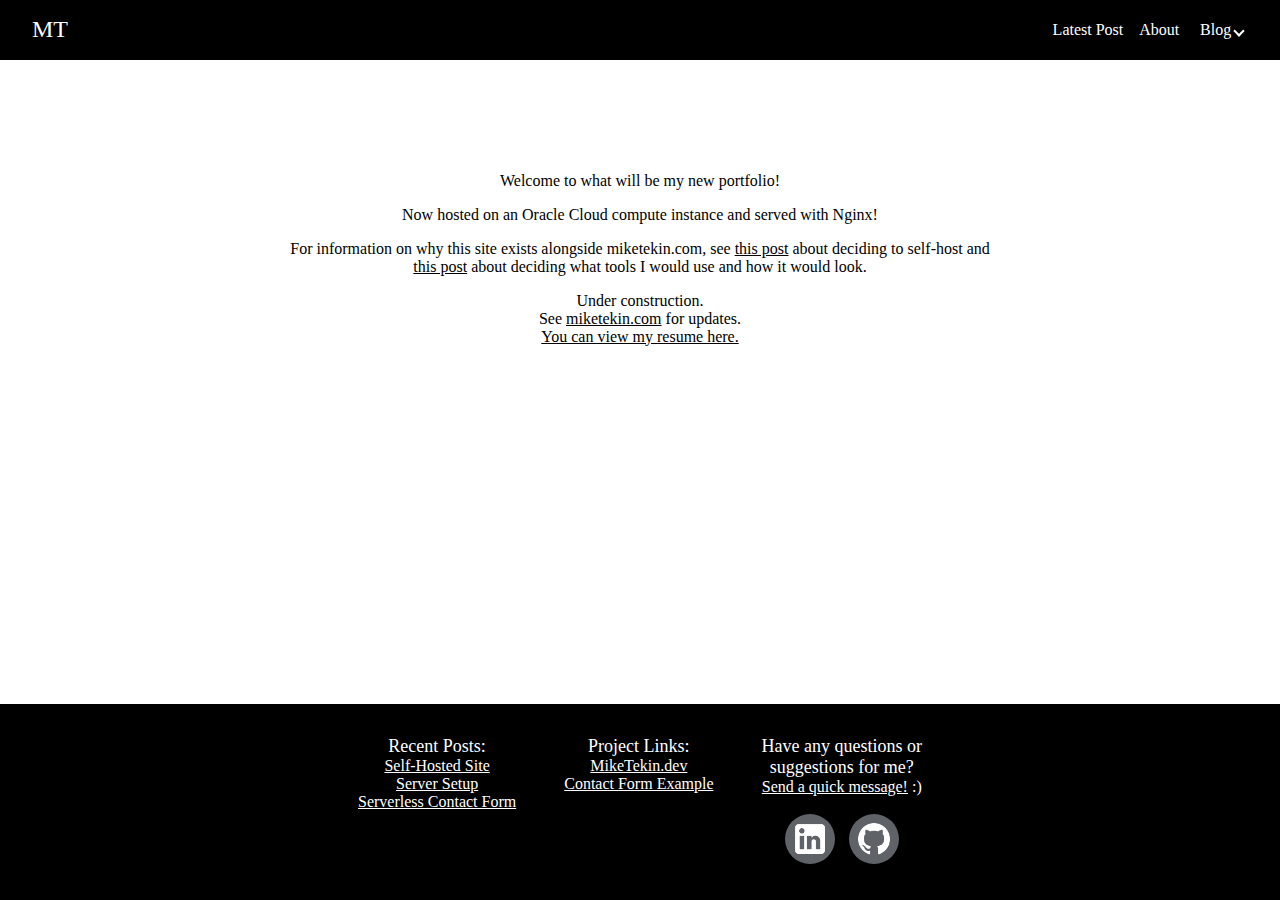
<file: index.html>
<!DOCTYPE html>
<html lang="en">
<head>
    <meta charset="UTF-8">
    <meta http-equiv="X-UA-Compatible" content="IE=edge">
    <meta name="description" content="See Mike Tekin's developer portfolio">
    <meta name="viewport" content="width=device-width, initial-scale=1.0">
    <title>Mike's self-hosted site</title>
    <link rel="icon" type="image/png" href="./images/icon.png">
    <link rel="stylesheet" href="./styles/index.css">
    <script src="./components/header.js" type="text/javascript" defer></script>
    <script src="./components/footer.js" type="text/javascript" defer></script>
</head>
<body>
    <header-component></header-component>
    <main style="text-align:center;">
        <p>Welcome to what will be my new portfolio!</p>
        <p>Now hosted on an Oracle Cloud compute instance and served with Nginx!</p>
        <p>For information on why this site exists alongside miketekin.com, see <a href="https://www.miketekin.com/blog/2022/november/home-server-setup" style="color: black;">this post</a> about deciding to self-host and <a href="https://www.miketekin.com/blog/2022/december/site-development">this post</a> about deciding what tools I would use and how it would look.</p>
        <p>Under construction. <br /> 
            See <a href="https://www.miketekin.com" style="color: black;">miketekin.com</a> for updates. <br /> 
            <a href="https://drive.google.com/file/d/1OuDgjVmcidfx4pirQCaJzZf-hj7U_zpf/view?usp=sharing" style="color: black;">You can view my resume here.</a></p>    
        <br />
        <br />
        <br />
    </main>
    <footer-component></footer-component>
</body>
</html>
</file>
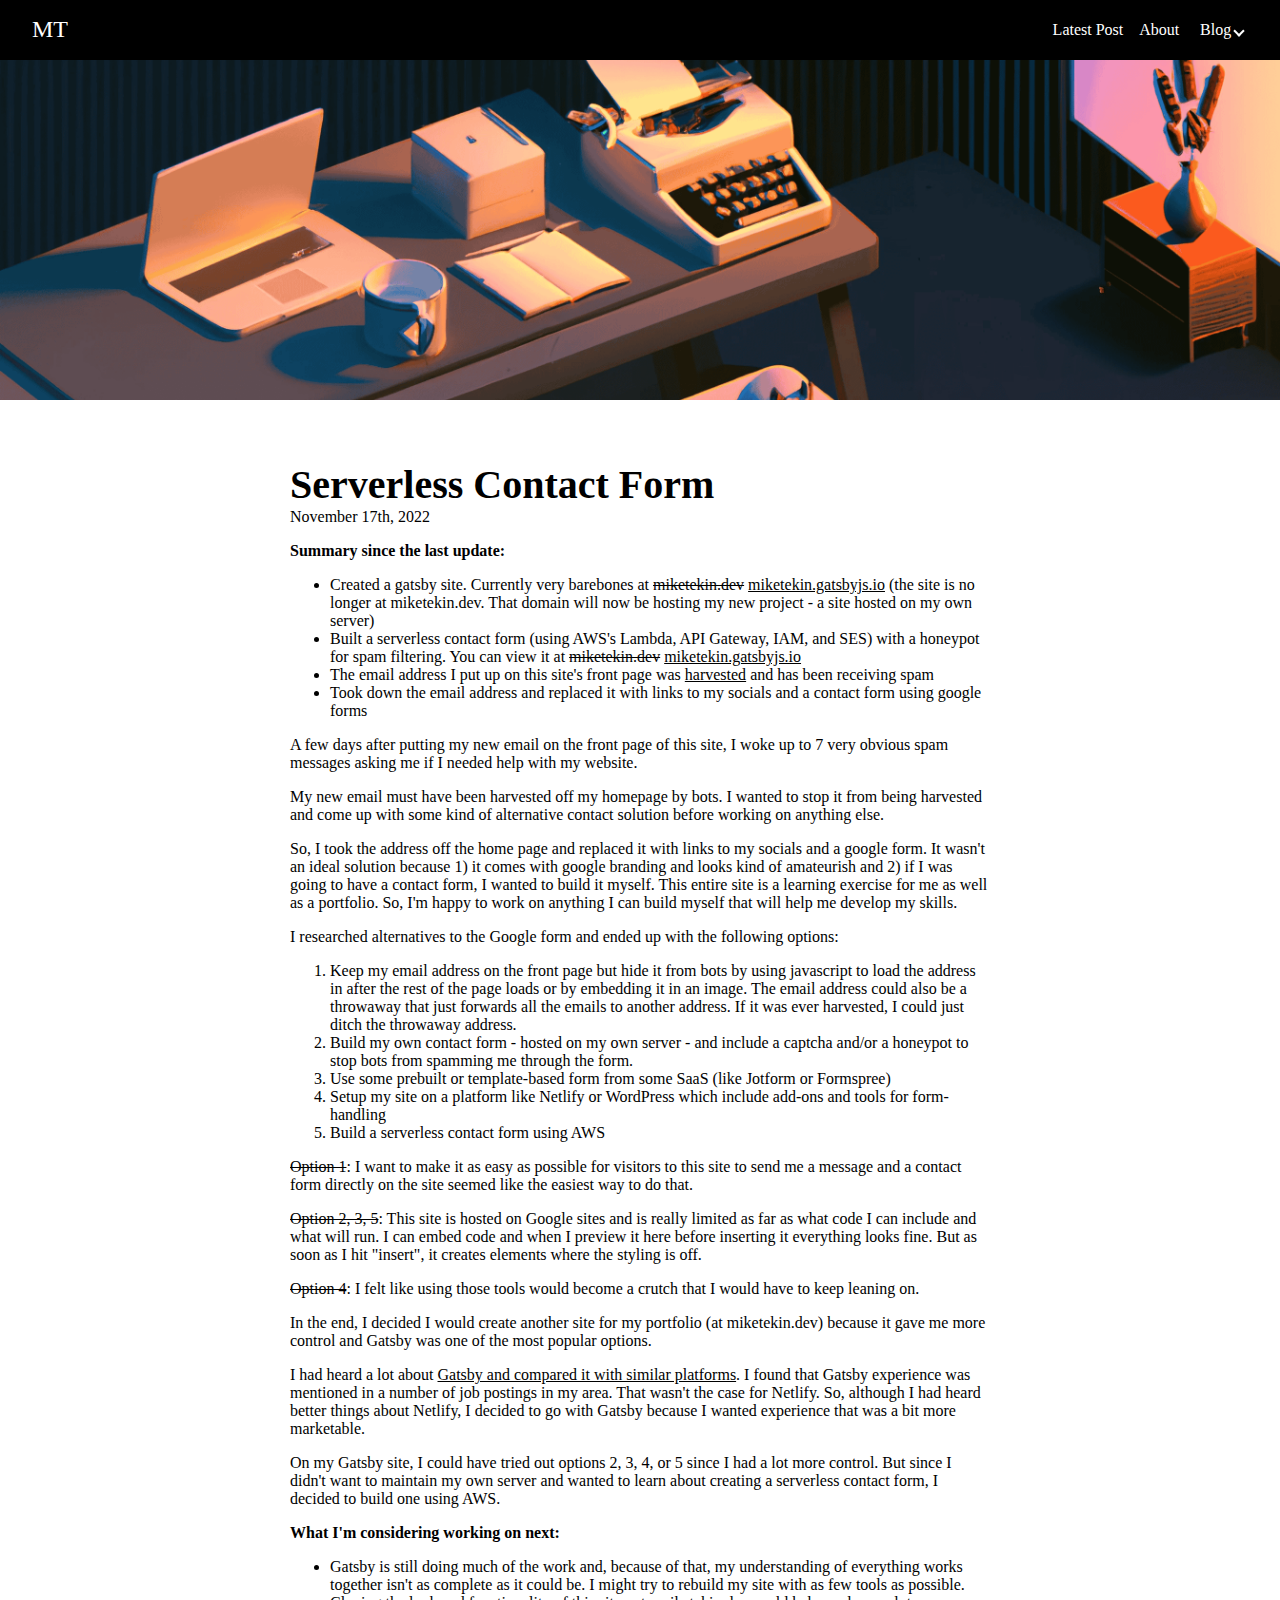
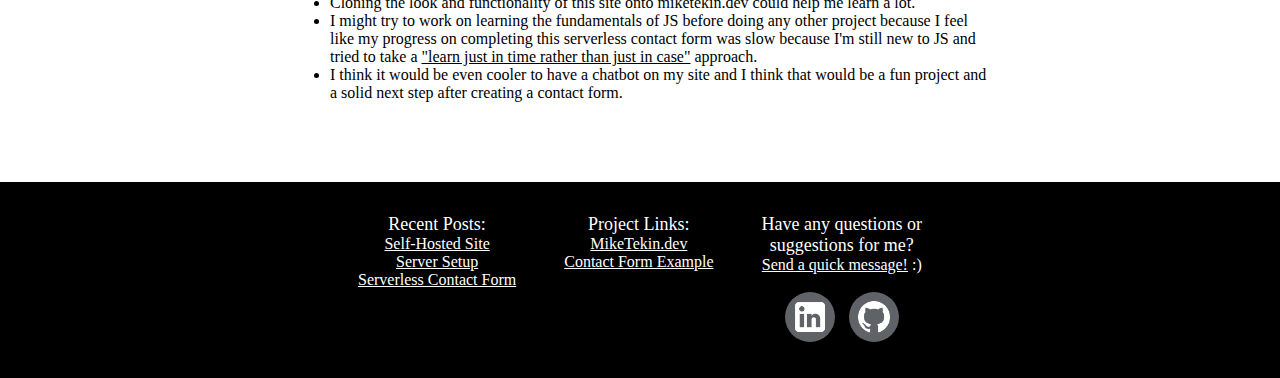
<file: blog/contact-form.html>
<!DOCTYPE html>
<html lang="en">
<head>
    <meta charset="UTF-8">
    <meta http-equiv="X-UA-Compatible" content="IE=edge">
    <meta name="description" content="See my latest blog post detailing recent work for my portfolio.">
    <meta name="viewport" content="width=device-width, initial-scale=1.0">
    <title>Serverless Contact Form</title>
    <link rel="stylesheet" href="../styles/article.css">
    <script src="../components/header.js" type="text/javascript" defer></script>
    <script src="../components/footer.js" type="text/javascript" defer></script>
</head>
<body>
    <header-component></header-component>
    <a href="https://labs.openai.com/sc/wbmnUqXm1LeNjXaRxtdDrMrf">
        <img src="../images/simple-table-small.png" title="Image created with Dall-e 2" 
        aria-label="AI digital art of a small sidelit room with an office desk, a cat on a stool, and a vase on a table."
        style="
        object-fit: cover;
        max-height: 340px;
        width: 100%;
        "/>
    </a>
    <main style="padding: 2rem; margin-top: 2%;">
        <h2>Serverless Contact Form</h2>
        <span class="date">November 17th, 2022</span>
        <p>
            <h3>Summary since the last update:</h3>
            <ul>
                <li>Created a gatsby site. Currently very barebones at <s>miketekin.dev</s> <a href="https://miketekin.gatsbyjs.io/">miketekin.gatsbyjs.io</a> (the site is no longer at miketekin.dev. That domain will now be hosting my new project - a site hosted on my own server)</li>
                <li>Built a serverless contact form (using AWS's Lambda, API Gateway, IAM, and SES) with a honeypot for spam filtering. You can view it at <s>miketekin.dev</s> <a href="https://miketekin.gatsbyjs.io/">miketekin.gatsbyjs.io</a></li>
                <li>The email address I put up on this site's front page was <a href="https://www.ionos.com/digitalguide/e-mail/e-mail-security/protecting-your-email-address-how-to-do-it/">harvested</a> and has been receiving spam</li>
                <li>Took down the email address and replaced it with links to my socials and a contact form using google forms</li>
            </ul>
        </p>
        <p>
            A few days after putting my new email on the front page of this site, I woke up to 7 very obvious spam messages asking me if I needed help with my website.
        </p>
        <p>
            My new email must have been harvested off my homepage by bots. I wanted to stop it from being harvested and come up with some kind of alternative contact solution before working on anything else.
        </p>
        <p>
            So, I took the address off the home page and replaced it with links to my socials and a google form. It wasn't an ideal solution because 1) it comes with google branding and looks kind of amateurish and 2) if I was going to have a contact form, I wanted to build it myself. This entire site is a learning exercise for me as well as a portfolio. So, I'm happy to work on anything I can build myself that will help me develop my skills.
        </p>
        <p>
            I researched alternatives to the Google form and ended up with the following options:
        </p>
        <p>
            <ol>
                <li>Keep my email address on the front page but hide it from bots by using javascript to load the address in after the rest of the page loads or by embedding it in an image. The email address could also be a throwaway that just forwards all the emails to another address. If it was ever harvested, I could just ditch the throwaway address.</li>
                <li>Build my own contact form - hosted on my own server - and include a captcha and/or a honeypot to stop bots from spamming me through the form.</li>
                <li>Use some prebuilt or template-based form from some SaaS (like Jotform or Formspree)</li>
                <li>Setup my site on a platform like Netlify or WordPress which include add-ons and tools for form-handling</li>
                <li>Build a serverless contact form using AWS</li>
            </ol>
        </p>
        <p>
            <s>Option 1</s>: I want to make it as easy as possible for visitors to this site to send me a message and a contact form directly on the site seemed like the easiest way to do that.
        </p>
        <p>
            <s>Option 2, 3, 5</s>: This site is hosted on Google sites and is really limited as far as what code I can include and what will run. I can embed code and when I preview it here before inserting it everything looks fine. But as soon as I hit "insert", it creates elements where the styling is off.
        </p>
        <p>
            <s>Option 4</s>: I felt like using those tools would become a crutch that I would have to keep leaning on.
        </p>
        <p>
            In the end, I decided I would create another site for my portfolio (at miketekin.dev) because it gave me more control and Gatsby was one of the most popular options.
        </p>
        <p>
            I had heard a lot about <a href="https://jamstack.org/generators/">Gatsby and compared it with similar platforms</a>. I found that Gatsby experience was mentioned in a number of job postings in my area. That wasn't the case for Netlify. So, although I had heard better things about Netlify, I decided to go with Gatsby because I wanted experience that was a bit more marketable. 
        </p>
        <p>
            On my Gatsby site, I could have tried out options 2, 3, 4, or 5 since I had a lot more control. But since I didn't want to maintain my own server and wanted to learn about creating a serverless contact form, I decided to build one using AWS.
        </p>
        <p>
            <h3>What I'm considering working on next:</h3>
            <ul>
                <li>Gatsby is still doing much of the work and, because of that, my understanding of everything works together isn't as complete as it could be. I might try to rebuild my site with as few tools as possible.</li>
                <li>Cloning the look and functionality of this site onto miketekin.dev could help me learn a lot.</li>
                <li>I might try to work on learning the fundamentals of JS before doing any other project because I feel like my progress on completing this serverless contact form was slow because I'm still new to JS and tried to take a <a href="https://lifehacker.com/learning-just-in-case-versus-just-in-time-5486247">"learn just in time rather than just in case"</a> approach.</li>
                <li>I think it would be even cooler to have a chatbot on my site and I think that would be a fun project and a solid next step after creating a contact form.</li>
            </ul>
        </p>
    </main>
    <footer-component></footer-component>
</body>
</html>
</file>
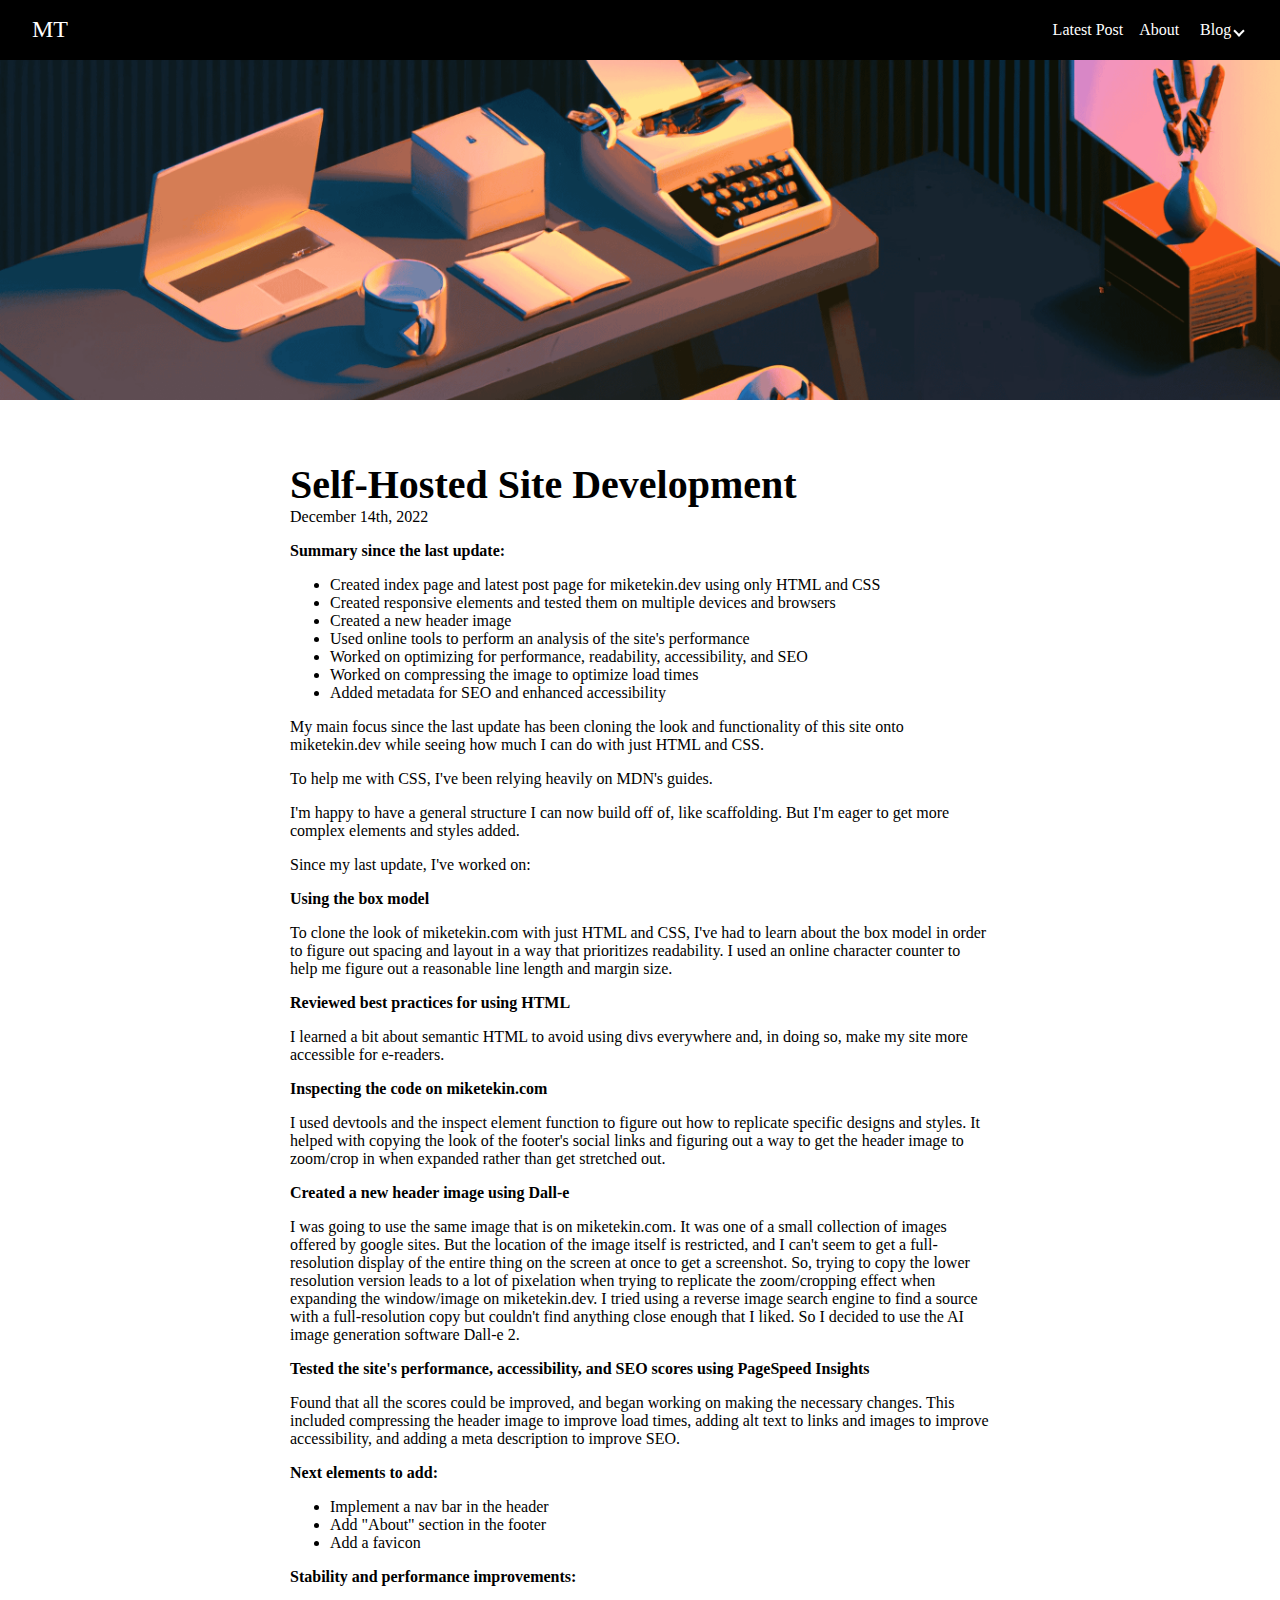
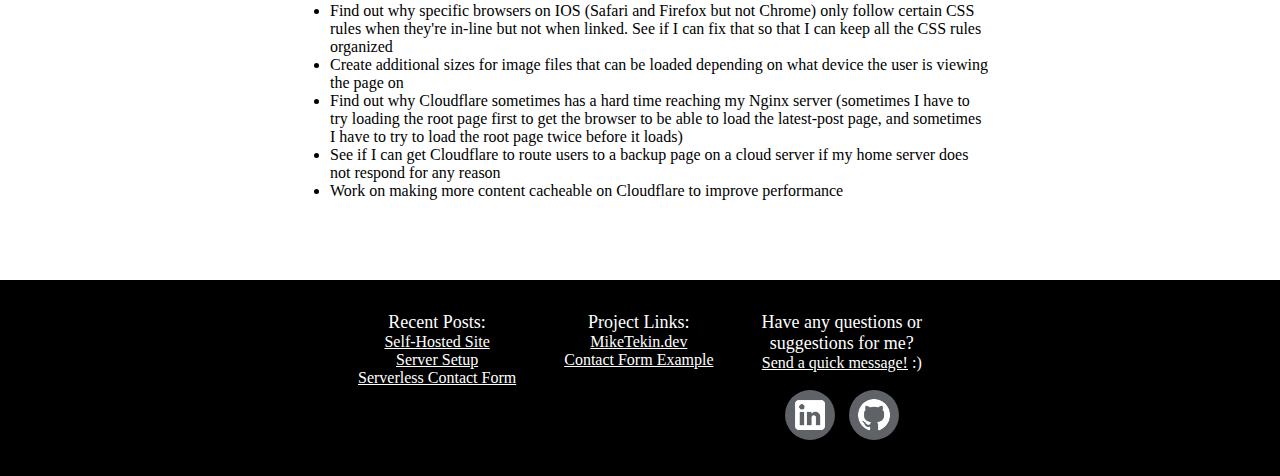
<file: blog/latest-post.html>
<!DOCTYPE html>
<html lang="en">
<head>
    <meta charset="UTF-8">
    <meta http-equiv="X-UA-Compatible" content="IE=edge">
    <meta name="description" content="See my latest blog post detailing recent work for my portfolio.">
    <meta name="viewport" content="width=device-width, initial-scale=1.0">
    <title>Latest Post</title>
    <link rel="stylesheet" href="../styles/article.css">
    <script src="../components/header.js" type="text/javascript" defer></script>
    <script src="../components/footer.js" type="text/javascript" defer></script>
</head>
<body>
    <header-component></header-component>
    <a href="https://labs.openai.com/sc/wbmnUqXm1LeNjXaRxtdDrMrf">
        <img src="../images/simple-table-small.png" title="Image created with Dall-e 2" 
        aria-label="AI digital art of a small sidelit room with an office desk, a cat on a stool, and a vase on a table."
        style="
        object-fit: cover;
        max-height: 340px;
        width: 100%;
        "/>
    </a>
    <main style="padding: 2rem; margin-top: 2%;">
        <h2>Self-Hosted Site Development</h2>
        <span class="date">December 14th, 2022</span>
        <p>
            <h3>Summary since the last update:</h3>
            <ul>
                <li>Created index page and latest post page for miketekin.dev using only HTML and CSS</li>
                <li>Created responsive elements and tested them on multiple devices and browsers</li>
                <li>Created a new header image</li>
                <li>Used online tools to perform an analysis of the site's performance</li>
                <li>Worked on optimizing for performance, readability, accessibility, and SEO</li>
                <li>Worked on compressing the image to optimize load times</li>
                <li>Added metadata for SEO and enhanced accessibility</li>
            </ul>
        </p>
        <p>
            My main focus since the last update has been cloning the look and functionality of this site onto miketekin.dev while seeing how much I can do with just HTML and CSS.        </p>
        <p>
            To help me with CSS, I've been relying heavily on MDN's guides.
        </p>
        <p>
            I'm happy to have a general structure I can now build off of, like scaffolding. But I'm eager to get more complex elements and styles added.
        </p>
        <p>
            Since my last update, I've worked on:
        </p>
        <p>
            <h3>Using the box model</h3>
        </p>
        <p>
            To clone the look of miketekin.com with just HTML and CSS, I've had to learn about the box model in order to figure out spacing and layout in a way that prioritizes readability. I used an online character counter to help me figure out a reasonable line length and margin size.
        </p>
        <p>
            <h3>Reviewed best practices for using HTML</h3>
        </p>
        <p>
            I learned a bit about semantic HTML to avoid using divs everywhere and, in doing so, make my site more accessible for e-readers.
        </p>

        <p>
            <h3>Inspecting the code on miketekin.com</h3>
        </p>
        <p>
            I used devtools and the inspect element function to figure out how to replicate specific designs and styles. It helped with copying the look of the footer's social links and figuring out a way to get the header image to zoom/crop in when expanded rather than get stretched out.
        </p>
        <p>
            <h3>Created a new header image using Dall-e</h3>
        </p>
        <p>
            I was going to use the same image that is on miketekin.com. It was one of a small collection of images offered by google sites. But the location of the image itself is restricted, and I can't seem to get a full-resolution display of the entire thing on the screen at once to get a screenshot. So, trying to copy the lower resolution version leads to a lot of pixelation when trying to replicate the zoom/cropping effect when expanding the window/image on miketekin.dev. I tried using a reverse image search engine to find a source with a full-resolution copy but couldn't find anything close enough that I liked. So I decided to use the AI image generation software Dall-e 2.
        </p>
        <p>
            <h3>Tested the site's performance, accessibility, and SEO scores using PageSpeed Insights</h3>
        </p>
        <p>
            Found that all the scores could be improved, and began working on making the necessary changes. This included compressing the header image to improve load times, adding alt text to links and images to improve accessibility, and adding a meta description to improve SEO.
        </p>
        <p>
            <h3>Next elements to add:</h3>
            <ul>
                <li>
                    Implement a nav bar in the header
                </li>
                <li>
                    Add "About" section in the footer
                </li>
                <li>
                    Add a favicon
                </li>
            </ul>
            <h3>Stability and performance improvements:</h3>
            <ul>
                <li>
                    Find out why specific browsers on IOS (Safari and Firefox but not Chrome) only follow certain CSS rules when they're in-line but not when linked. See if I can fix that so that I can keep all the CSS rules organized
                </li>
                <li>
                    Create additional sizes for image files that can be loaded depending on what device the user is viewing the page on
                </li>
                <li>
                    Find out why Cloudflare sometimes has a hard time reaching my Nginx server (sometimes I have to try loading the root page first to get the browser to be able to load the latest-post page, and sometimes I have to try to load the root page twice before it loads)
                </li>
                <li>
                    See if I can get Cloudflare to route users to a backup page on a cloud server if my home server does not respond for any reason
                </li>
                <li>
                    Work on making more content cacheable on Cloudflare to improve performance
                </li>
            </ul>
        </p>
    </main>
    <footer-component></footer-component>
</body>
</html>
</file>
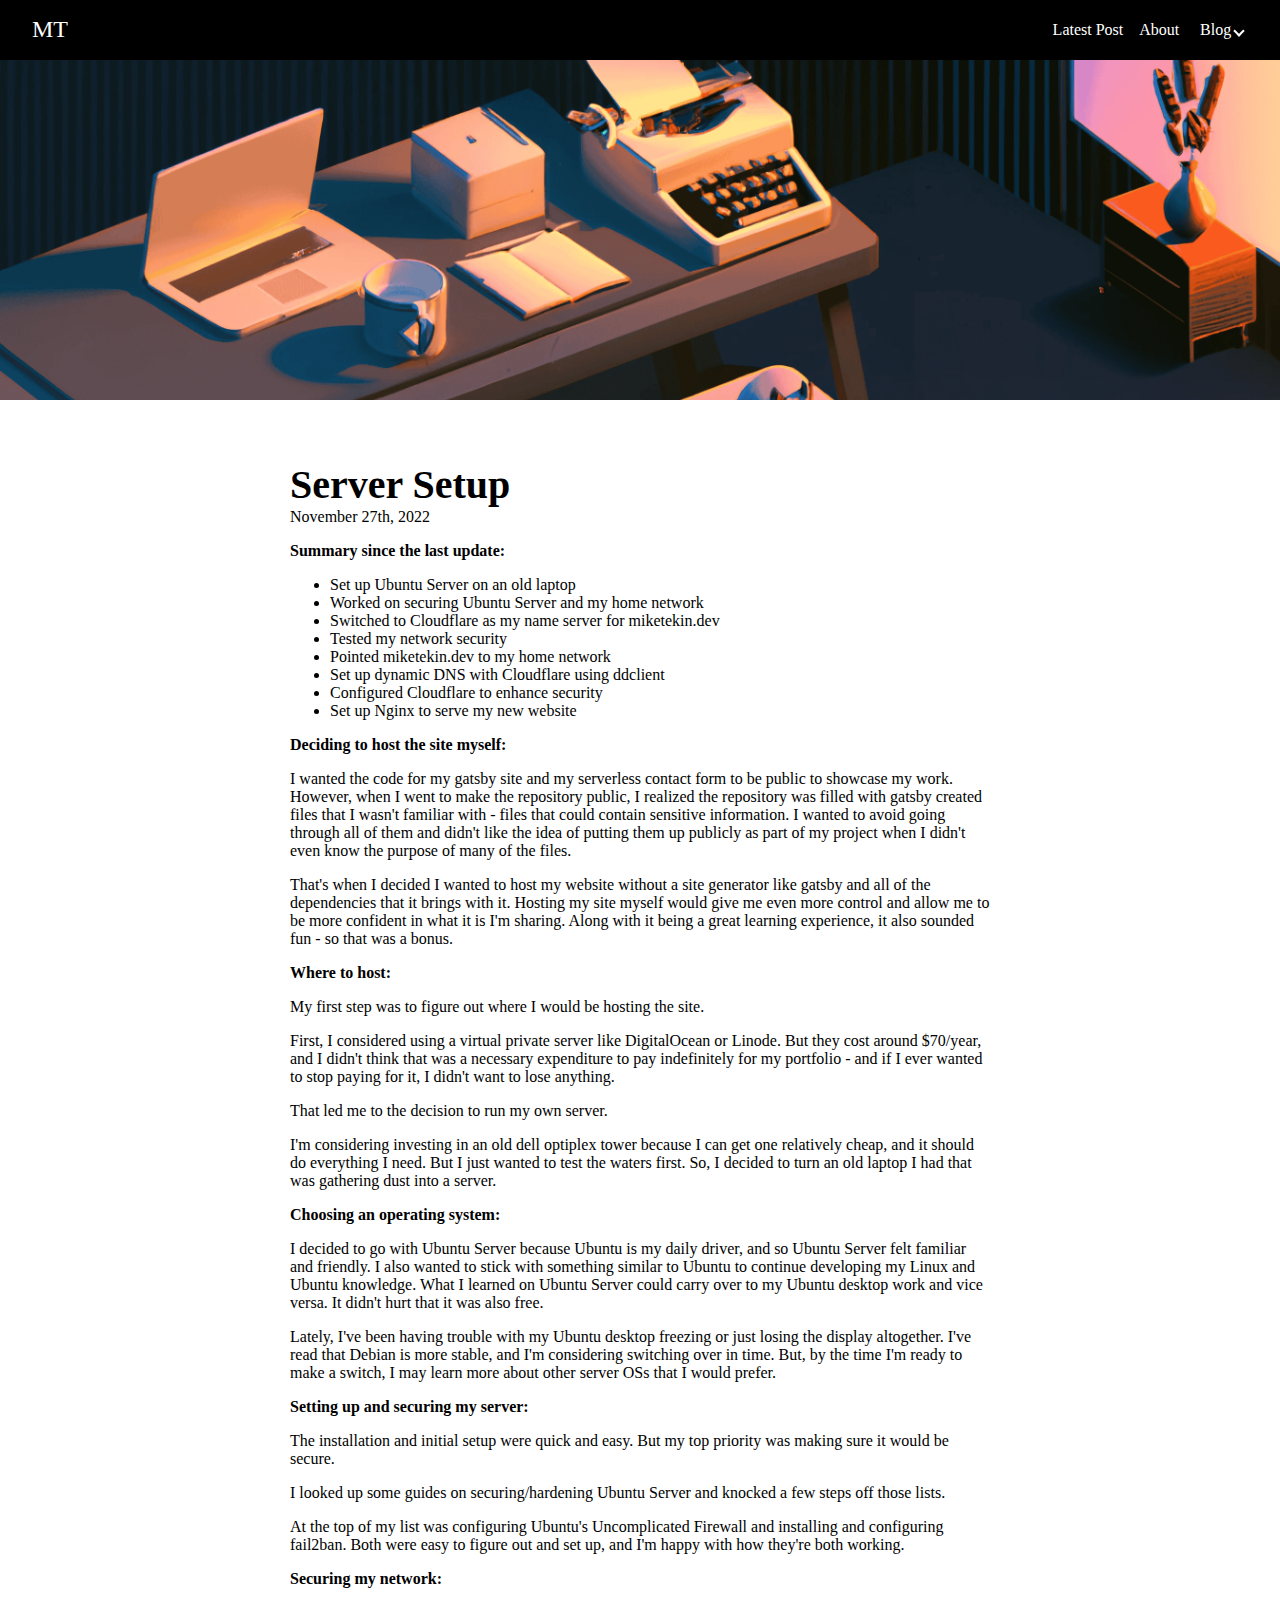
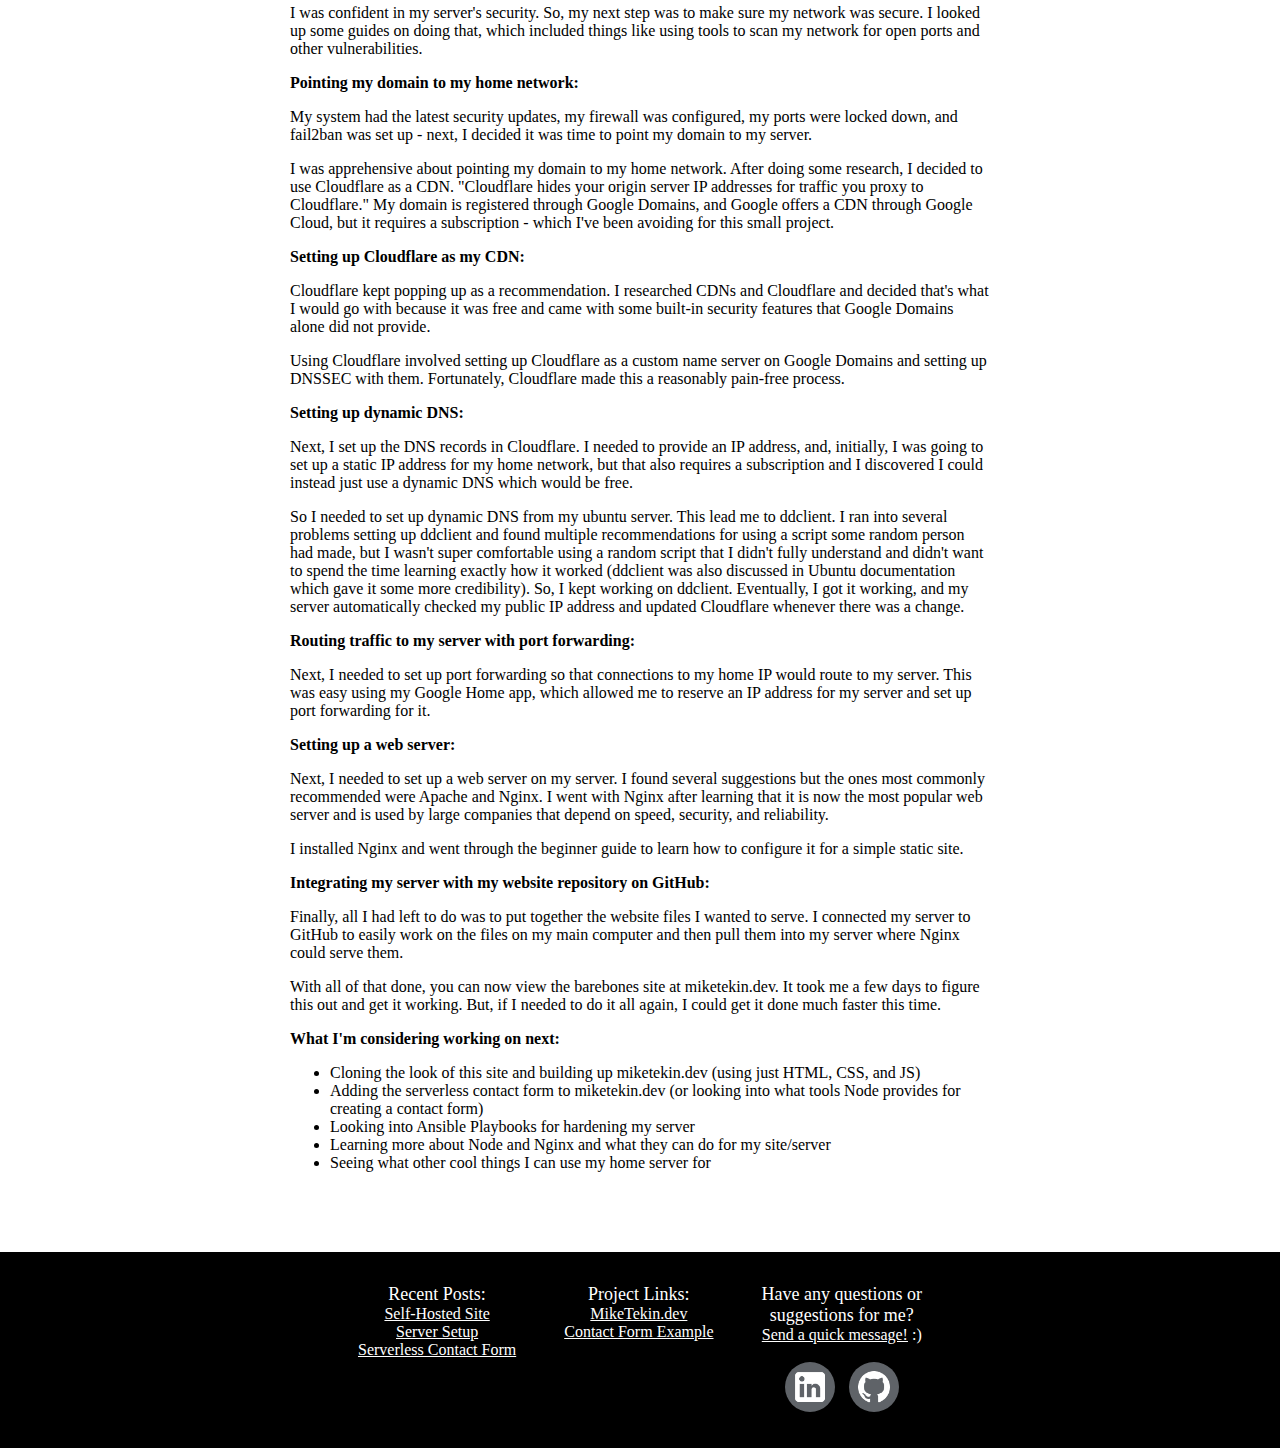
<file: blog/server-setup.html>
<!DOCTYPE html>
<html lang="en">
<head>
    <meta charset="UTF-8">
    <meta http-equiv="X-UA-Compatible" content="IE=edge">
    <meta name="description" content="See my latest blog post detailing recent work for my portfolio.">
    <meta name="viewport" content="width=device-width, initial-scale=1.0">
    <title>Server Setup</title>
    <link rel="stylesheet" href="../styles/article.css">
    <script src="../components/header.js" type="text/javascript" defer></script>
    <script src="../components/footer.js" type="text/javascript" defer></script>
</head>
<body>
    <header-component></header-component>
    <a href="https://labs.openai.com/sc/wbmnUqXm1LeNjXaRxtdDrMrf">
        <img src="../images/simple-table-small.png" title="Image created with Dall-e 2" 
        aria-label="AI digital art of a small sidelit room with an office desk, a cat on a stool, and a vase on a table."
        style="
        object-fit: cover;
        max-height: 340px;
        width: 100%;
        "/>
    </a>
    <main style="padding: 2rem; margin-top: 2%;">
        <h2>Server Setup</h2>
        <span class="date">November 27th, 2022</span>
        <p>
            <h3>Summary since the last update:</h3>
            <ul>
                <li>Set up Ubuntu Server on an old laptop</li>
                <li>Worked on securing Ubuntu Server and my home network</li>
                <li>Switched to Cloudflare as my name server for miketekin.dev</li>
                <li>Tested my network security</li>
                <li>Pointed miketekin.dev to my home network</li>
                <li>Set up dynamic DNS with Cloudflare using ddclient</li>
                <li>Configured Cloudflare to enhance security</li>
                <li>Set up Nginx to serve my new website</li>
            </ul>
        </p>
        <p>
            <h3>Deciding to host the site myself:</h3>
        </p>
        <p>
            I wanted the code for my gatsby site and my serverless contact form to be public to showcase my work. However, when I went to make the repository public, I realized the repository was filled with gatsby created files that I wasn't familiar with - files that could contain sensitive information. I wanted to avoid going through all of them and didn't like the idea of putting them up publicly as part of my project when I didn't even know the purpose of many of the files.
        </p>
        <p>
            That's when I decided I wanted to host my website without a site generator like gatsby and all of the dependencies that it brings with it. Hosting my site myself would give me even more control and allow me to be more confident in what it is I'm sharing. Along with it being a great learning experience, it also sounded fun - so that was a bonus.
        </p>
        <p>
            <h3>Where to host:</h3>
        </p>
        <p>
            My first step was to figure out where I would be hosting the site.
        </p>
        <p>
            First, I considered using a virtual private server like DigitalOcean or Linode. But they cost around $70/year, and I didn't think that was a necessary expenditure to pay indefinitely for my portfolio - and if I ever wanted to stop paying for it, I didn't want to lose anything.
        </p>
        <p>
            That led me to the decision to run my own server.
        </p>
        <p>
            I'm considering investing in an old dell optiplex tower because I can get one relatively cheap, and it should do everything I need. But I just wanted to test the waters first. So, I decided to turn an old laptop I had that was gathering dust into a server.
        </p>
        <p>
            <h3>Choosing an operating system:</h3>
        </p>
        <p>
            I decided to go with Ubuntu Server because Ubuntu is my daily driver, and so Ubuntu Server felt familiar and friendly. I also wanted to stick with something similar to Ubuntu to continue developing my Linux and Ubuntu knowledge. What I learned on Ubuntu Server could carry over to my Ubuntu desktop work and vice versa. It didn't hurt that it was also free.
        </p>
        <p>
            Lately, I've been having trouble with my Ubuntu desktop freezing or just losing the display altogether. I've read that Debian is more stable, and I'm considering switching over in time. But, by the time I'm ready to make a switch, I may learn more about other server OSs that I would prefer.
        </p>
        <p>
            <h3>Setting up and securing my server:</h3>
        </p>
        <p>
            The installation and initial setup were quick and easy. But my top priority was making sure it would be secure.
        </p>
        <p>
            I looked up some guides on securing/hardening Ubuntu Server and knocked a few steps off those lists.
        </p>
        <p>
            At the top of my list was configuring Ubuntu's Uncomplicated Firewall and installing and configuring fail2ban. Both were easy to figure out and set up, and I'm happy with how they're both working.
        </p>
        <p>
            <h3>Securing my network:</h3>
        </p>
        <p>
            I was confident in my server's security. So, my next step was to make sure my network was secure. I looked up some guides on doing that, which included things like using tools to scan my network for open ports and other vulnerabilities.
        </p>
        <p>
            <h3>Pointing my domain to my home network:</h3>
        </p>
        <p>
            My system had the latest security updates, my firewall was configured, my ports were locked down, and fail2ban was set up - next, I decided it was time to point my domain to my server. 
        </p>
        <p>
            I was apprehensive about pointing my domain to my home network. After doing some research, I decided to use Cloudflare as a CDN. "Cloudflare hides your origin server IP addresses for traffic you proxy to Cloudflare." My domain is registered through Google Domains, and Google offers a CDN through Google Cloud, but it requires a subscription - which I've been avoiding for this small project.
        </p>
        <p>
            <h3>Setting up Cloudflare as my CDN:</h3>
        </p>
        <p>
            Cloudflare kept popping up as a recommendation. I researched CDNs and Cloudflare and decided that's what I would go with because it was free and came with some built-in security features that Google Domains alone did not provide.
        </p>
        <p>
            Using Cloudflare involved setting up Cloudflare as a custom name server on Google Domains and setting up DNSSEC with them. Fortunately, Cloudflare made this a reasonably pain-free process.
        </p>
        <p>
            <h3>Setting up dynamic DNS:</h3>
        </p>
        <p>
            Next, I set up the DNS records in Cloudflare. I needed to provide an IP address, and, initially, I was going to set up a static IP address for my home network, but that also requires a subscription and I discovered I could instead just use a dynamic DNS which would be free.
        </p>
        <p>
            So I needed to set up dynamic DNS from my ubuntu server. This lead me to ddclient. I ran into several problems setting up ddclient and found multiple recommendations for using a script some random person had made, but I wasn't super comfortable using a random script that I didn't fully understand and didn't want to spend the time learning exactly how it worked (ddclient was also discussed in Ubuntu documentation which gave it some more credibility). So, I kept working on ddclient. Eventually, I got it working, and my server automatically checked my public IP address and updated Cloudflare whenever there was a change.
        </p>
        <p>
            <h3>Routing traffic to my server with port forwarding:</h3>
        </p>
        <p>
            Next, I needed to set up port forwarding so that connections to my home IP would route to my server. This was easy using my Google Home app, which allowed me to reserve an IP address for my server and set up port forwarding for it.
        </p>
        <p>
            <h3>Setting up a web server:</h3>
        </p>
        <p>
            Next, I needed to set up a web server on my server. I found several suggestions but the ones most commonly recommended were Apache and Nginx. I went with Nginx after learning that it is now the most popular web server and is used by large companies that depend on speed, security, and reliability.
        </p>
        <p>
            I installed Nginx and went through the beginner guide to learn how to configure it for a simple static site.
        </p>
        <p>
            <h3>Integrating my server with my website repository on GitHub:</h3>
        </p>
        <p>
            Finally, all I had left to do was to put together the website files I wanted to serve. I connected my server to GitHub to easily work on the files on my main computer and then pull them into my server where Nginx could serve them.
        </p>
        <p>
            With all of that done, you can now view the barebones site at miketekin.dev. It took me a few days to figure this out and get it working. But, if I needed to do it all again, I could get it done much faster this time.
        </p>
        <p>
            <h3>What I'm considering working on next:</h3>
            <ul>
                <li>
                    Cloning the look of this site and building up miketekin.dev (using just HTML, CSS, and JS)
                </li>
                <li>
                    Adding the serverless contact form to miketekin.dev (or looking into what tools Node provides for creating a contact form)
                </li>
                <li>
                    Looking into Ansible Playbooks for hardening my server
                </li>
                <li>
                    Learning more about Node and Nginx and what they can do for my site/server
                </li>
                <li>
                    Seeing what other cool things I can use my home server for
                </li>
            </ul>
        </p>
    </main>
    <footer-component></footer-component>
</body>
</html>
</file>
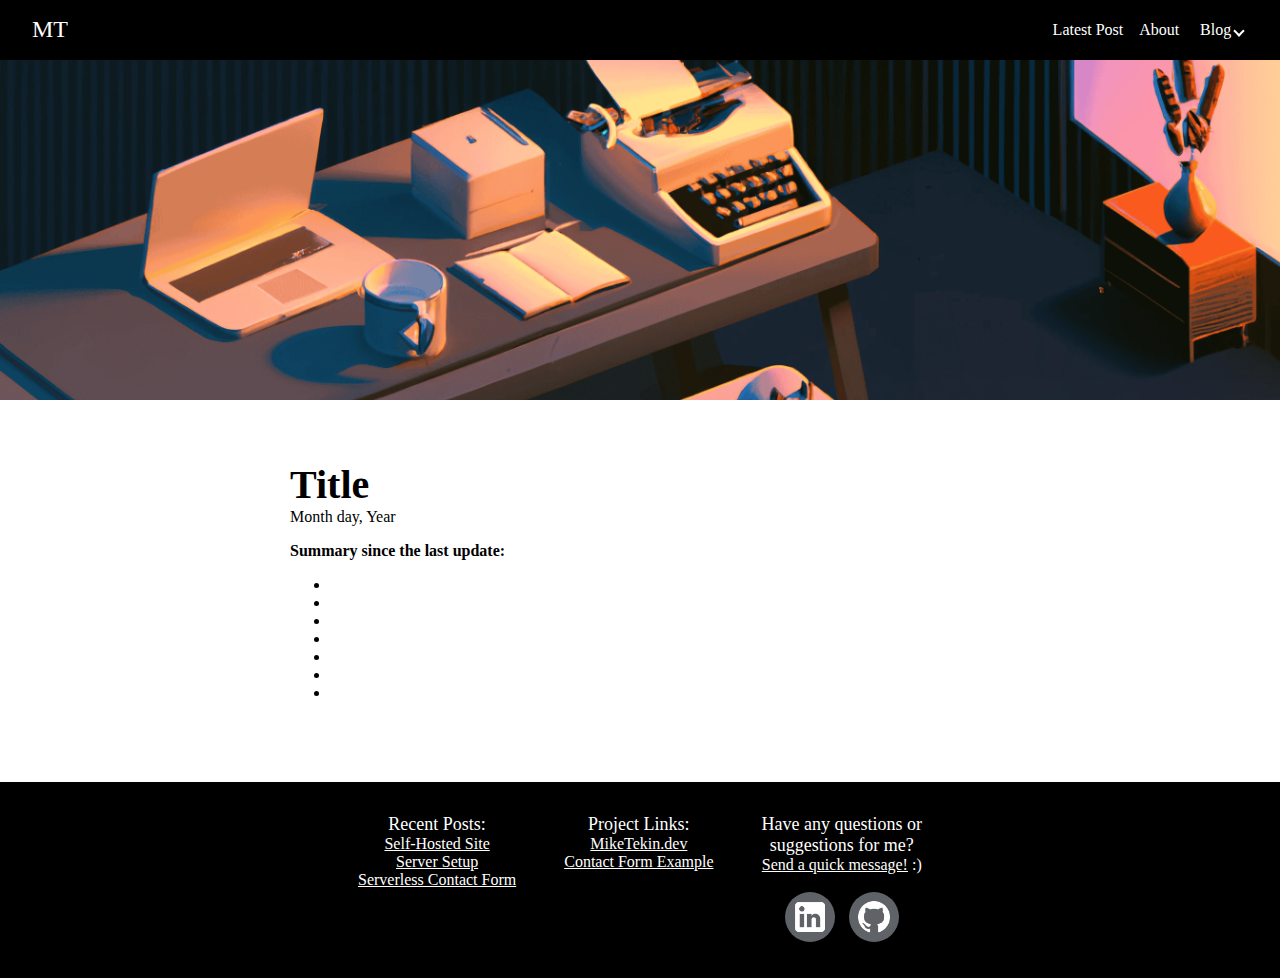
<file: blog/template.html>
<!DOCTYPE html>
<html lang="en">
<head>
    <meta charset="UTF-8">
    <meta http-equiv="X-UA-Compatible" content="IE=edge">
    <meta name="description" content="">
    <meta name="viewport" content="width=device-width, initial-scale=1.0">
    <title></title>
    <link rel="stylesheet" href="../styles/article.css">
    <script src="../components/header.js" type="text/javascript" defer></script>
    <script src="../components/footer.js" type="text/javascript" defer></script>
</head>
<body>
    <header-component></header-component>
    <a href="https://labs.openai.com/sc/wbmnUqXm1LeNjXaRxtdDrMrf">
        <img src="../images/simple-table-small.png" title="Image created with Dall-e 2" 
        aria-label="AI digital art of a small sidelit room with an office desk, a cat on a stool, and a vase on a table."
        style="
        object-fit: cover;
        max-height: 340px;
        width: 100%;
        "/>
    </a>
    <main style="padding: 2rem; margin-top: 2%;">
        <h2>Title</h2>
        <span class="date">Month day, Year</span>
        <p>
            <h3>Summary since the last update:</h3>
            <ul>
                <li></li>
                <li></li>
                <li></li>
                <li></li>
                <li></li>
                <li></li>
                <li></li>
            </ul>
        </p>
        
    </main>
    <footer-component></footer-component>
</body>
</html>
</file>
<file: styles/index.css>
/*                  || General styles */
html, body {
    margin: 0; /*Using this to allow the header background to reach the edge of the viewport*/
}

body {
    display: grid;
    grid-template-rows: auto 1fr auto;
    min-height: 100vh;

}

h1 {
    margin-top: 0;
    margin-bottom: 0;
    font-size: 1.5em;
    font-weight: 100;
}

h2 {
    font-size: 2.5em;
    font-weight: 900;
    margin-top: 0;
    margin-bottom: 0;
}

h3 {
    font-size: 1em;
    margin-bottom: 0;
}
/*----------------------------*/


/*                  || Header */
header {
    position: sticky;
    z-index: 1;
    display: grid;
    gap: 1em;
    grid-template-columns: 1fr auto;
    padding: 1rem 2rem;
    background-color: rgb(0, 0, 0);
    color: white;
}

header a:link, 
header a:visited {
    color: white;
    text-decoration: none;
}

nav {
    display: flex;
    gap: 1em;
    align-items: center;
    flex-wrap: wrap;
    justify-content: flex-end;
}

/* Class used to create the downward facing arrow next to the blog button*/
.arrow {
    border: solid white;
    border-width: 0px 2px 2px 0;
    display: inline-block;
    padding: 3px;
}
.down {
    transform:rotate(45deg);
    -webkit-transform: rotate(45deg);
}

.dropbtn {
    background: none;
    color: inherit;
    border: none;
    padding: 0;
    font: inherit;
    cursor: pointer;
    outline: inherit;
}

/* The container <div> needed to position the dropdown content */
.dropdown {
    position: relative;
}

/* Class for adding the | next to the menu options */
.dropdown-item-border {
    border: solid rgb(70, 70, 70);
    border-width: 0px 0px 0px 3px;
    padding: 3px;
}

/* Dropdown Content (Hidden by Default) */
.dropdown-content {
    display: none;
    position: absolute;
    gap:1em;
    padding: 1em;
    min-width: 130px;
    background-color: black;
    right: 0;
    box-shadow: 0px 8px 16px 0px rgba(0,0,0,0.4);
}

/* Show the dropdown menu on hover */
.dropdown:hover .dropdown-content {
    display:grid;
    /* justify-items:end; */
}

/* The div for enlarging the background box that appears when hovering over the button */
.blog-button {
    padding: .3em;
}

/* Change the background color of the dropdown button when the dropdown content is shown */
.dropdown:hover .blog-button {
    background-color: rgb(70, 70, 70);
}

/* Change color of dropdown links on hover */
.dropdown-content a:hover {
    background-color: rgb(70, 70, 70);
}
/*--------------------------*/


/*                  || Main */
main {
    position: relative;
    /* padding: 5%; */
    padding: 2rem;
    margin-left: auto;
    margin-right: auto;
    margin-top: 5%;
    /* margin-bottom: 2rem; */
    max-width: 700px;
}

main a:link,
main a:visited {
    color: black;
}
/*----------------------------*/


/*                  || Footer */
footer {
    display: flex;
    column-gap: 3rem;
    flex-wrap: wrap;
    justify-content: center;
    bottom: 0;
    text-align: center;
    background-color: black;
    color: white;
    padding: 2rem 1rem;
    font-size: 1em;
}

footer a:link,
footer a:visited {
    color:white;
}

.social-links {
    width: 50px;
    margin: 0px 5px 0px 5px;
    border-radius: 50%;
    background-image: linear-gradient(rgb(95, 99, 104), rgb(95, 99, 104));
}
/*----------------------------*/
</file>
<file: styles/article.css>
/*                  || General styles */
html, body {
    margin: 0; /*Using this to allow the header background to reach the edge of the viewport*/
}

h1 {
    margin-top: 0;
    margin-bottom: 0;
    font-size: 1.5em;
    font-weight: 100;
}

h2 {
    font-size: 2.5em;
    font-weight: 900;
    margin-top: 0;
    margin-bottom: 0;
}

h3 {
    font-size: 1em;
    margin-bottom: 0;
}

a:link,
a:visited {
    color: black;
}
/*----------------------------*/

/*                  || Header */
header {
    position: sticky;
    z-index: 1;
    display: grid;
    gap: 1em;
    grid-template-columns: 1fr auto;
    padding: 1rem 2rem;
    background-color: rgb(0, 0, 0);
    color: white;
}

header a:link, 
header a:visited {
    color: white;
    text-decoration: none;
}

nav {
    display: flex;
    gap: 1em;
    align-items: center;
    flex-wrap: wrap;
    justify-content: flex-end;
}

.arrow {
    border: solid rgb(255, 255, 255);
    border-width: 0px 2px 2px 0;
    display: inline-block;
    padding: 3px;
}

.down {
    transform:rotate(45deg);
    -webkit-transform: rotate(45deg);
}

.dropdown-item-border {
    border: solid rgb(70, 70, 70);
    border-width: 0px 0px 0px 3px;
    padding: 3px;
}

/* Dropdown Button */
.dropbtn {
    background: none;
    color: inherit;
    border: none;
    padding: 0;
    font: inherit;
    cursor: pointer;
    outline: inherit;
}

/* The container <div> - needed to position the dropdown content */
.dropdown {
    position: relative;
}

/* Dropdown Content (Hidden by Default) */
.dropdown-content {
    display: none;
    position: absolute;
    gap:1em;
    padding: 1em;
    min-width: 130px;
    background-color: black;
    right: 0;
    box-shadow: 0px 8px 16px 0px rgba(0,0,0,0.4);
}

/* Show the dropdown menu on hover */
.dropdown:hover .dropdown-content {
    display:grid;
}
  
/* The div for enlarging the background box that appears when hovering over the button */
.blog-button {
    padding: .3em;
}
  
/* Change the background color of the dropdown button when the dropdown content is shown */
.dropdown:hover .blog-button {
    background-color: rgb(70, 70, 70);
}

/* Change color of dropdown links on hover */
.dropdown-content a:hover {
    background-color: rgb(70, 70, 70);
}
/*--------------------------*/

/*                  || Main */
main {
    position: relative;
    /* padding: 5%; */
    padding: 2rem;
    margin-left: auto;
    margin-right: auto;
    margin-top: 0%;
    margin-bottom: 2rem;
    max-width: 700px;
}

.date {
    color: black;
}
/*----------------------------*/

/*                  || Footer */
footer {
    display: flex;
    column-gap: 3rem;
    flex-wrap: wrap;
    justify-content: center;
    bottom: 0;
    text-align: center;
    background-color: black;
    color: white;
    padding: 2rem 1rem;
    font-size: 1em;
}

footer a:link,
footer a:visited {
    color:white;
}

.social-links {
    width: 50px;
    margin: 0px 5px 0px 5px;
    border-radius: 50%;
    background-image: linear-gradient(rgb(95, 99, 104), rgb(95, 99, 104));
}
/*---------------------------*/
</file>
